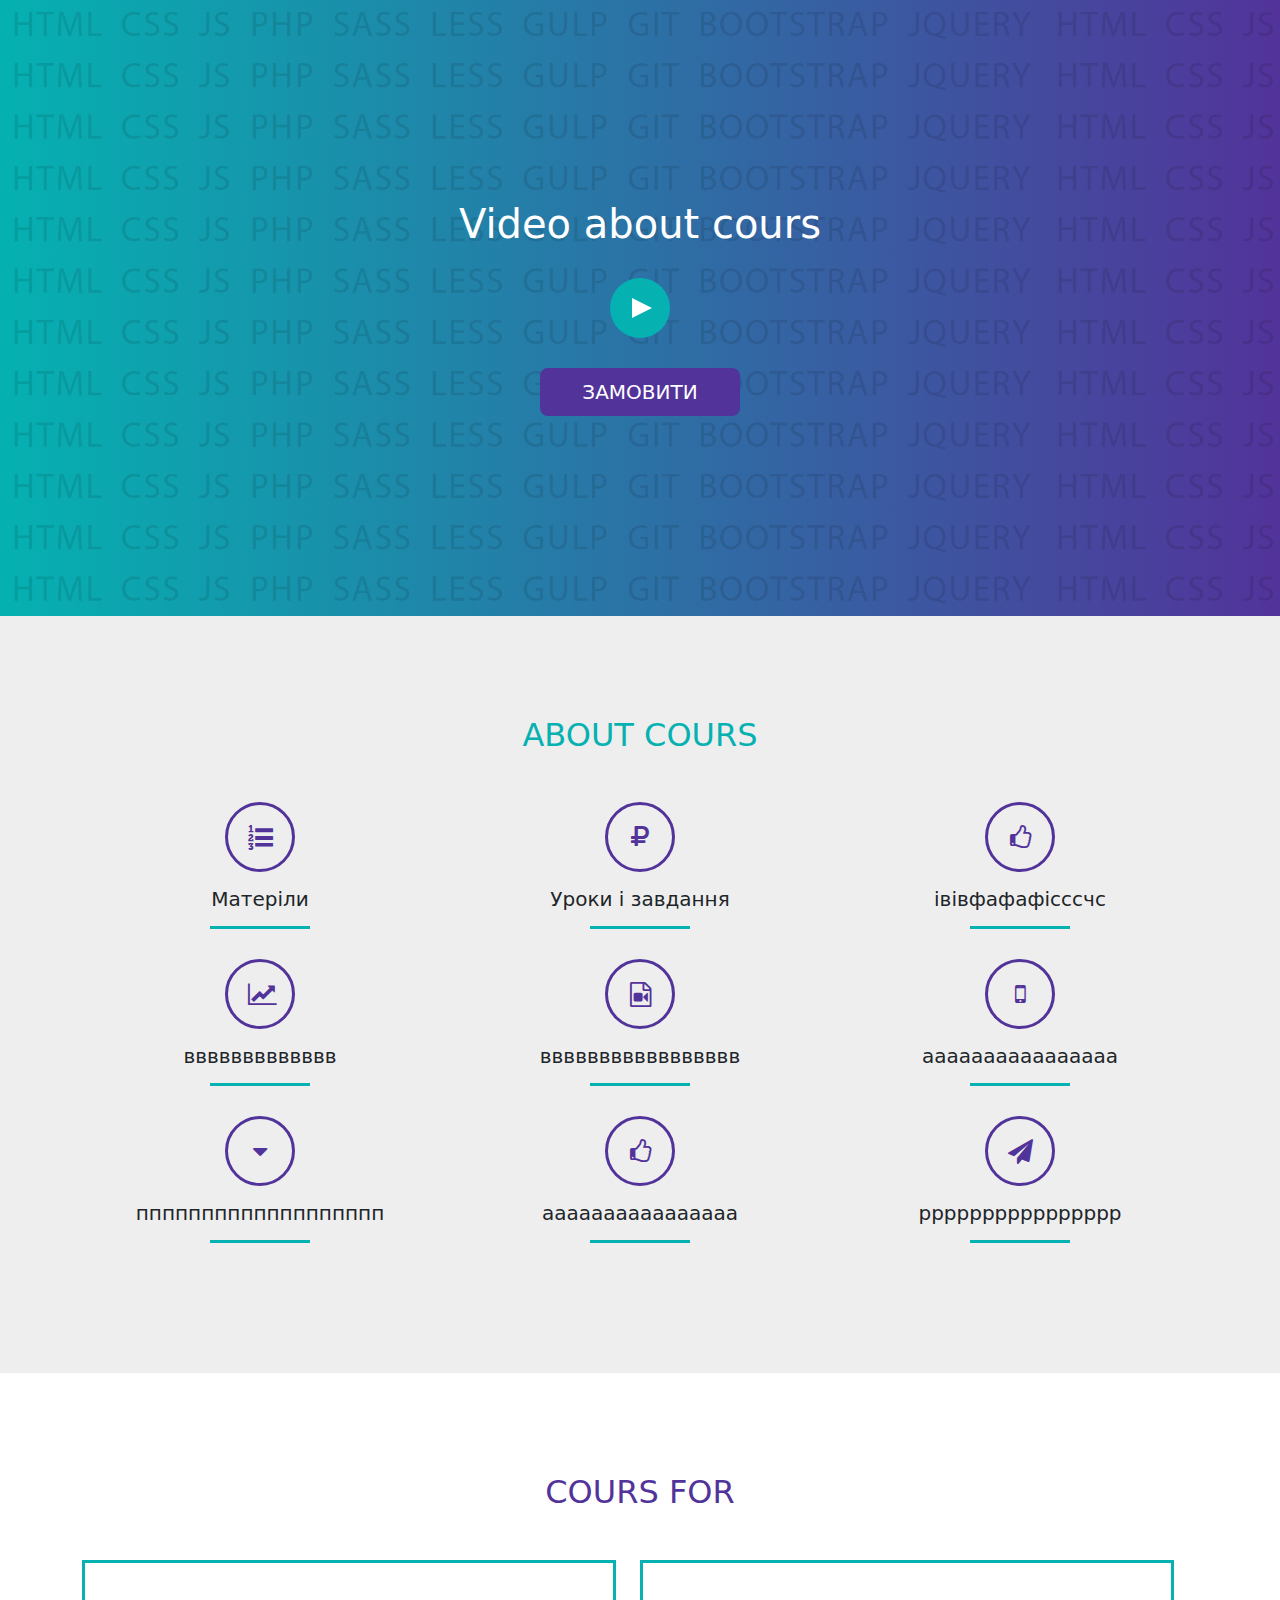
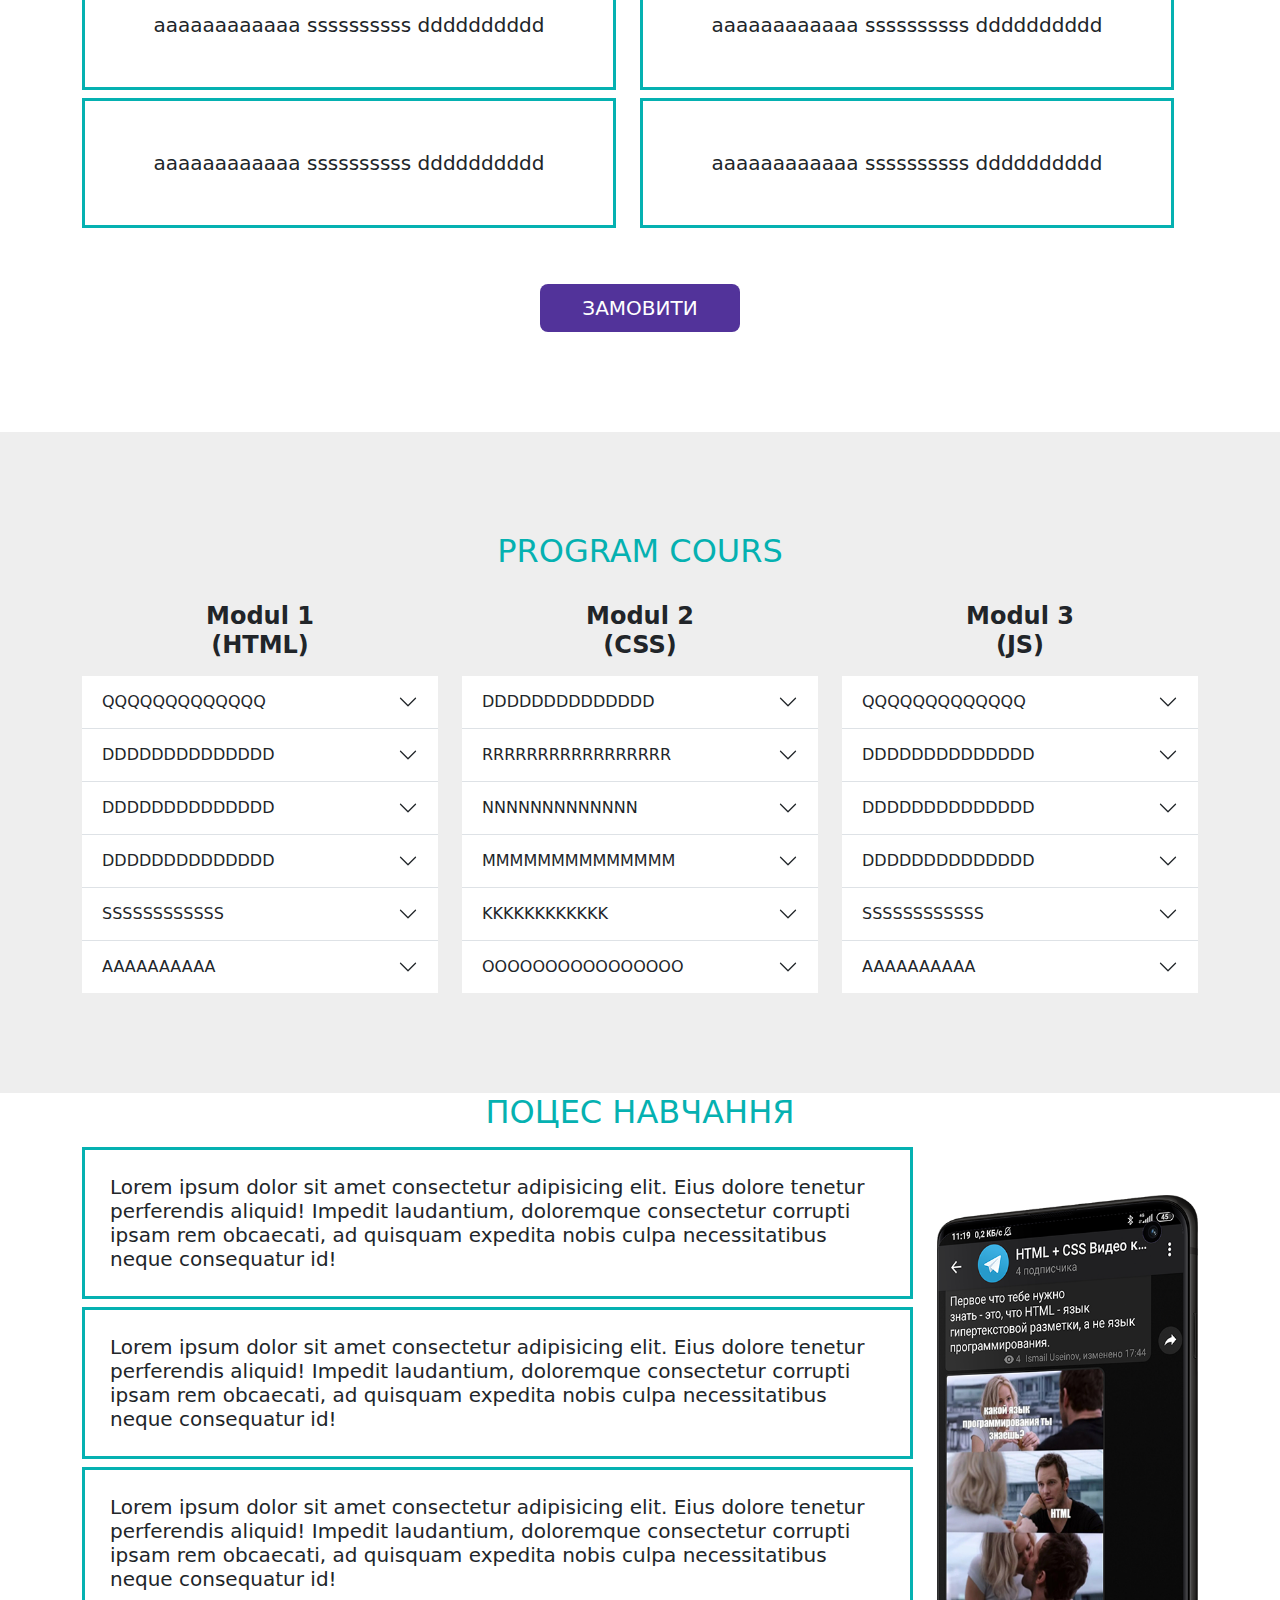
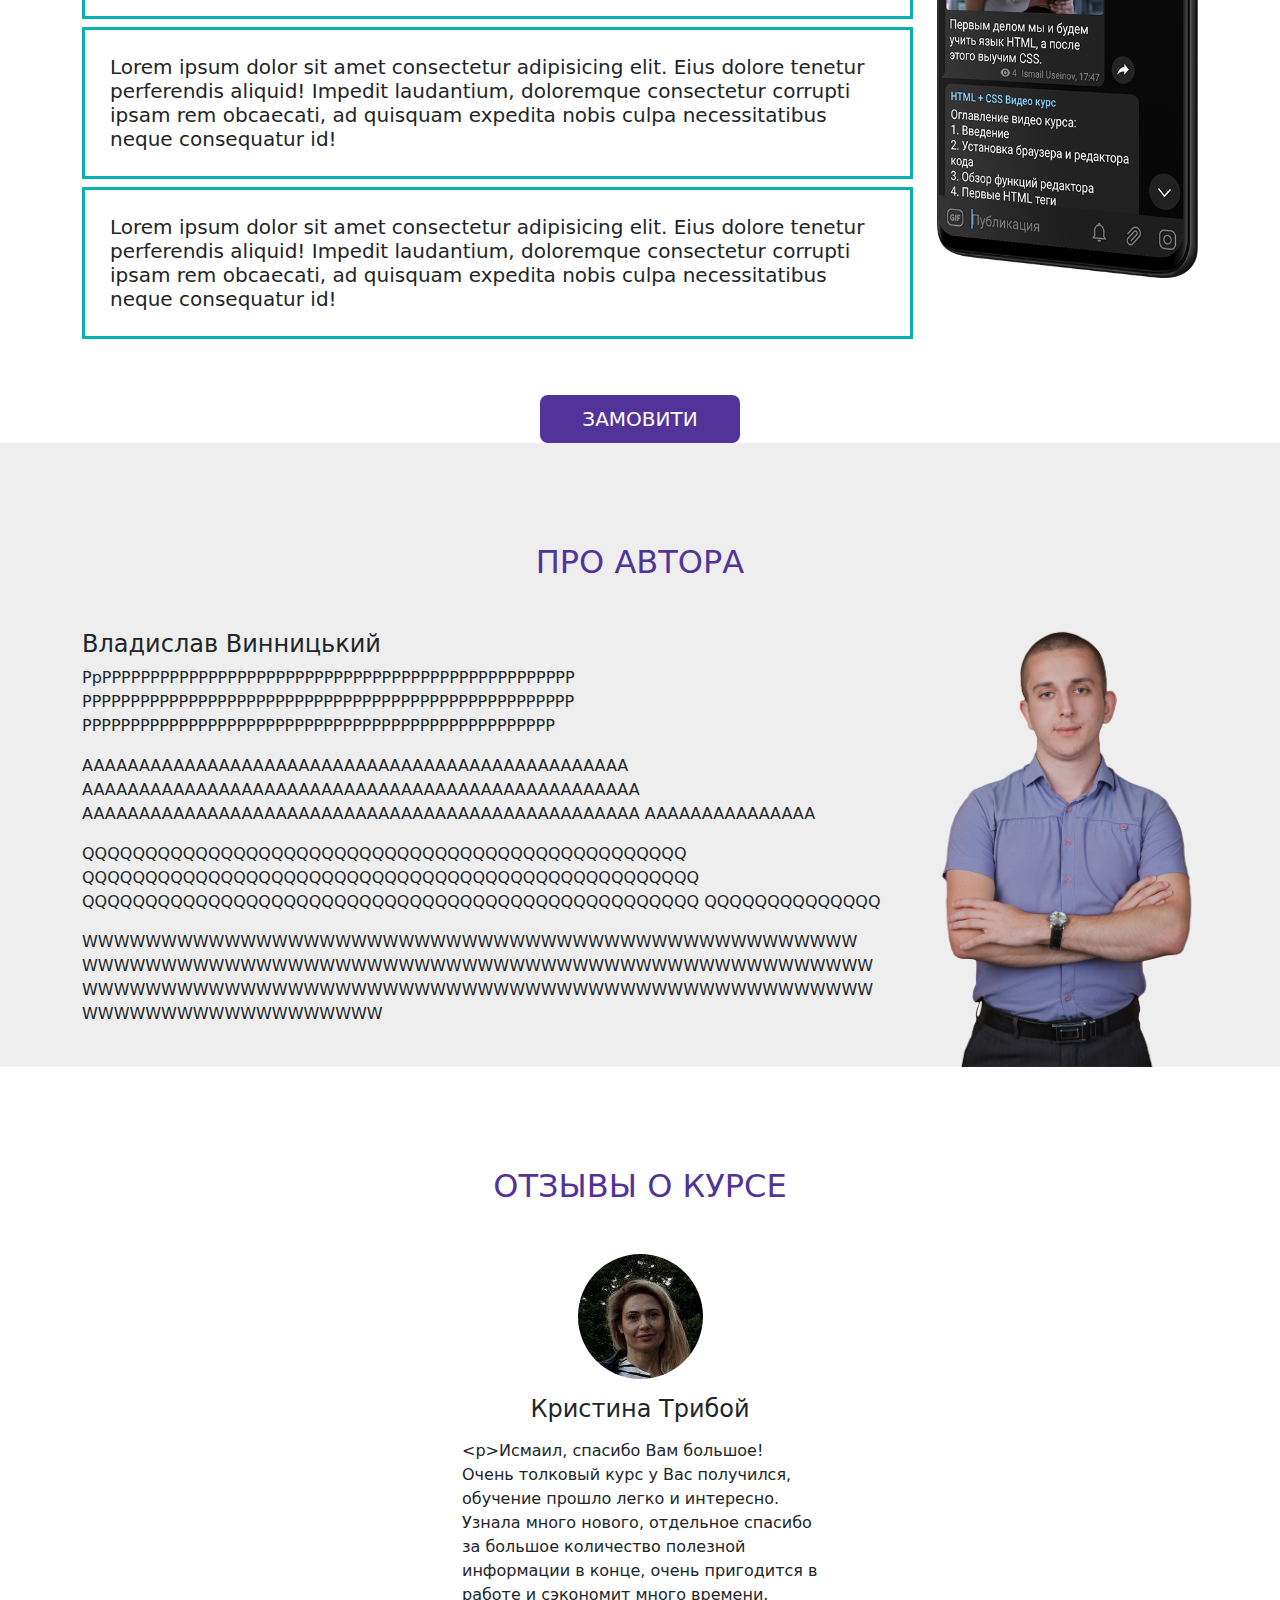
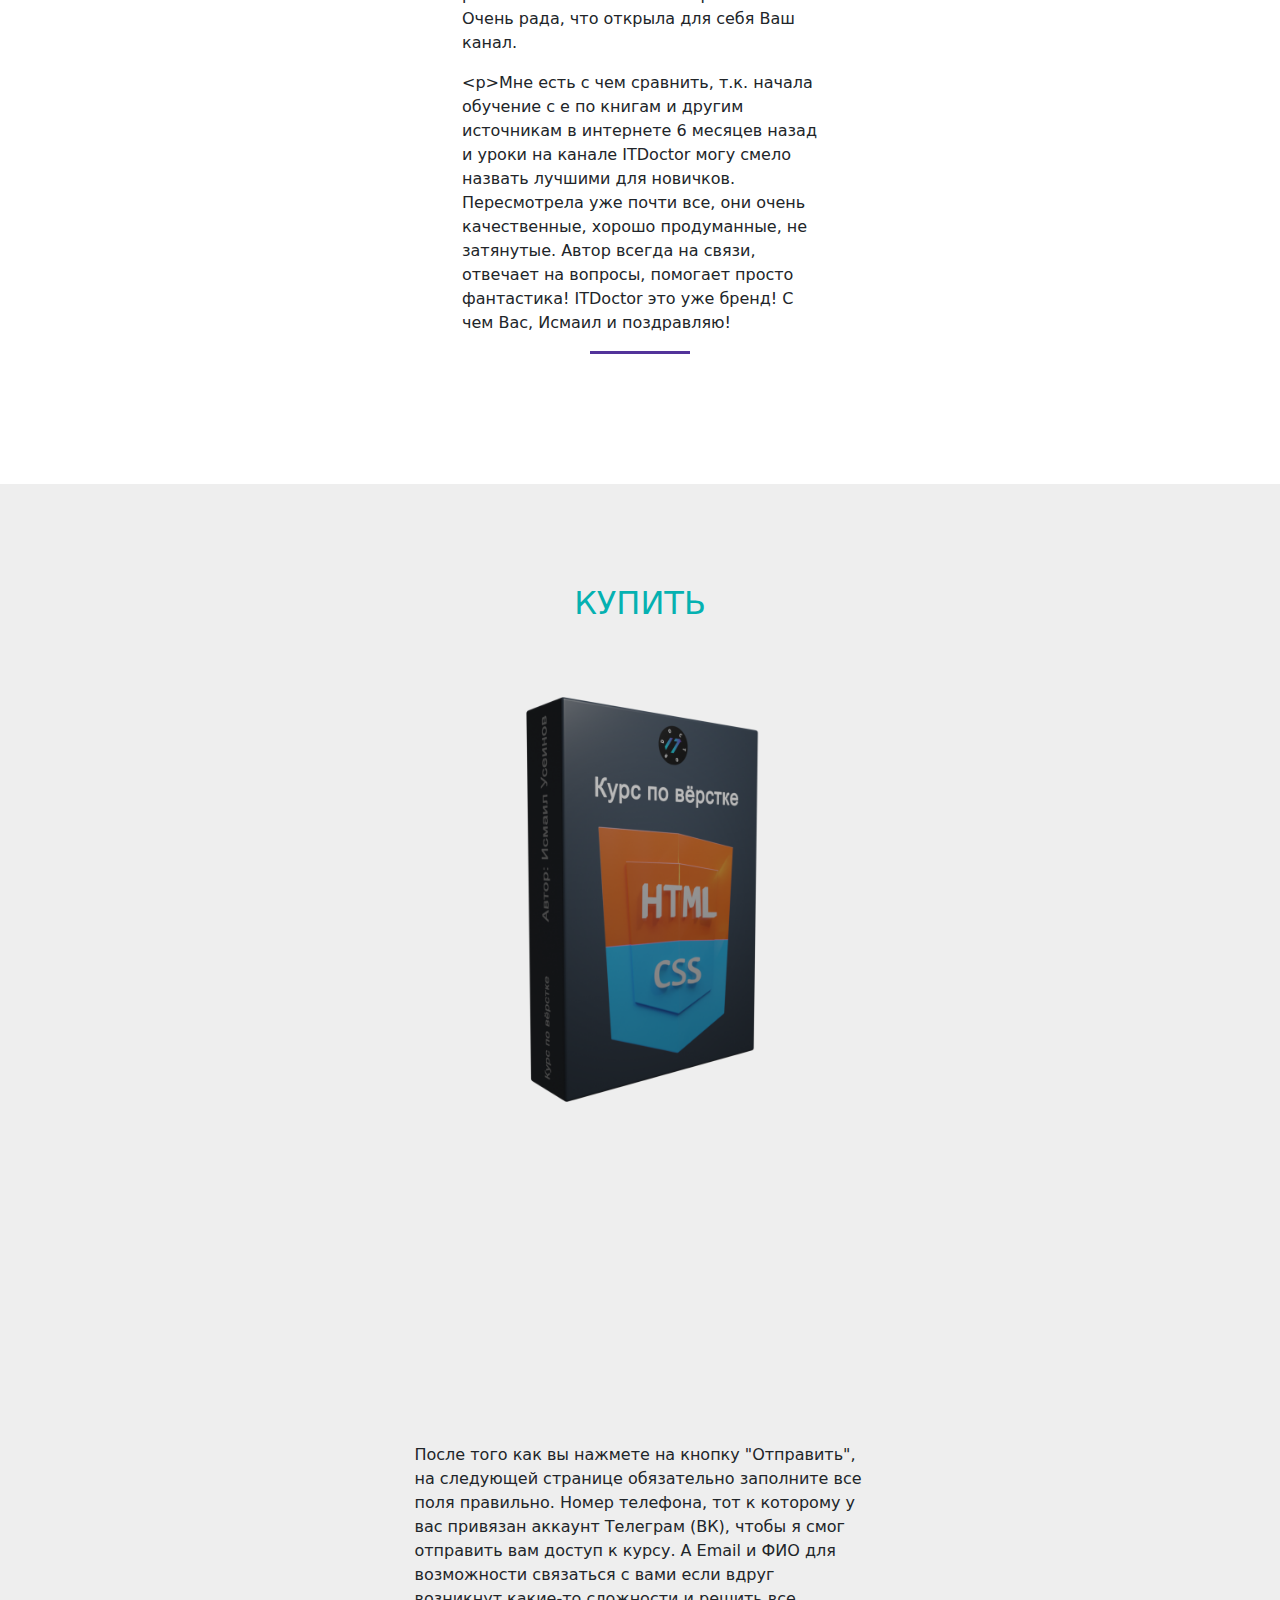
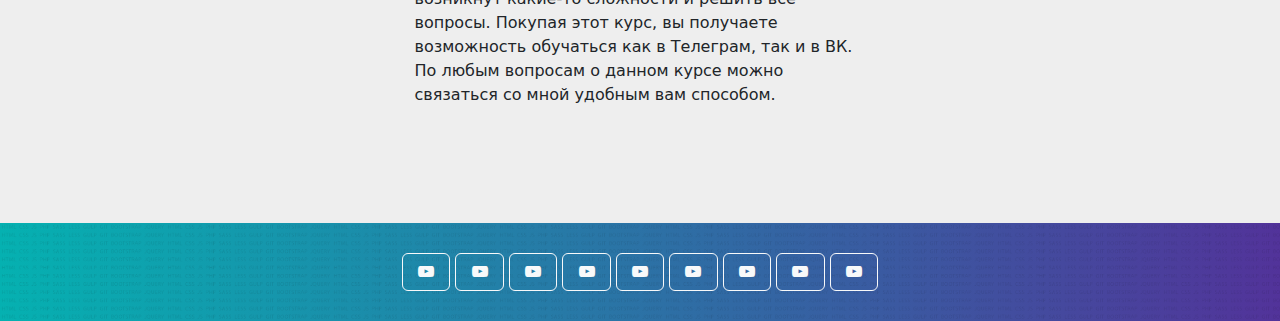
<file: index.html>
<!DOCTYPE html>
<html lang="en">
<head>
  <meta charset="UTF-8">
  <meta name="viewport" content="width=device-width, initial-scale=1.0">
  <link href="css/bootstrap.min.css"  rel="stylesheet">
  <link rel="shortcut icon" href="img/favicon.ico" type="image/x-icon">
  <link rel="stylesheet" href="css/fontello.css">
  <link rel="stylesheet" href="css/style.css">
  <title>Video</title>
</head>
<body>
     <header>
      <div class="container">
        <div class="row">
          <div class="col-12">
            <h1 class="text-center text-white">Video about cours</h1> 
            <div class="itd_play"  data-bs-toggle="modal" data-bs-target="#exampleModal">
              <div class="itd_triangle"></div>
            </div>
            <a href="#footer" class="btn btn-itd btn-lg text-uppercase">Замовити</a>
          </div>
        </div>
      </div>
     </header>

     <section class="about">
      <div class="container">
        <div class="row">
          <div class="col-12">
            <h2 class="text-center text-uppercase color1 mb-5"> About cours</h2>
          </div>
        </div>
        <div class="row">
          <div class="col-xl-4 col-md-6 col-sm-12"> 
            <div class="itd_circle"><i class="icon-list-numbered"></i></div>
            <h5 class="text-center">Матеріли </h5>
            <div class="line"></div>
          </div>
          <div class="col-xl-4 col-md-6 col-sm-12"> 
            <div class="itd_circle"><i class="icon-rouble"></i></div>
            <h5 class="text-center"> Уроки і завдання </h5>
            <div class="line"></div>
          </div>
          <div class="col-xl-4 col-md-6 col-sm-12"> 
            <div class="itd_circle"><i class="icon-thumbs-up"></i></div>
            <h5 class="text-center"> івівфафафісссчс </h5>
            <div class="line"></div>
          </div>
          <div class="col-xl-4 col-md-6 col-sm-12"> 
            <div class="itd_circle"><i class="icon-chart-line"></i></div>
            <h5 class="text-center"> ввввввввввввв </h5>
            <div class="line"></div>
          </div>
          <div class="col-xl-4 col-md-6 col-sm-12"> 
            <div class="itd_circle"><i class="icon-file-video"></i></div>
            <h5 class="text-center"> ввввввввввввввввв </h5>
            <div class="line"></div>
          </div>
          <div class="col-xl-4 col-md-6 col-sm-12"> 
            <div class="itd_circle"><i class="icon-mobile"></i></div>
            <h5 class="text-center"> аааааааааааааааа </h5>
            <div class="line"></div>
          </div>
          <div class="col-xl-4 col-md-6 col-sm-12"> 
            <div class="itd_circle"><i class="icon-down-dir"></i></div>
            <h5 class="text-center"> ппппппппппппппппппп </h5>
            <div class="line"></div>
          </div>
          <div class="col-xl-4 col-md-6 col-sm-12"> 
            <div class="itd_circle"><i class="icon-thumbs-up"> </i></div>
            <h5 class="text-center"> аааааааааааааааа</h5>
            <div class="line"></div>
          </div>
          <div class="col-xl-4 col-md-6 col-sm-12"> 
            <div class="itd_circle"><i class="icon-paper-plane"></i></div>
            <h5 class="text-center"> рррррррррррррррр </h5>
            <div class="line"></div>
          </div>
        </div>
      </div>
     </section>

     <section class="forwhom">
      <div class="container">
        <div class="row">
          <div class="col-12">
            <h2 class="text-center text-uppercase color2 mb-5">Cours for</h2>
          </div>
          <div class="row mb-5">
            <div class="col-md-6 col-sm-12">
              <h5 class="text-center"> aaaaaaaaaaaa ssssssssss dddddddddd</h5>
            </div>
            <div class="col-md-6 col-sm-12">
              <h5 class="text-center"> aaaaaaaaaaaa ssssssssss dddddddddd</h5>
            </div>
            <div class="col-md-6 col-sm-12">
              <h5 class="text-center"> aaaaaaaaaaaa ssssssssss dddddddddd</h5>
            </div>
            <div class="col-md-6 col-sm-12">
              <h5 class="text-center"> aaaaaaaaaaaa ssssssssss dddddddddd</h5>
            </div>
          </div>
        </div>
        <div class="row"> 
          <div class="col-12">
            <a href="#footer" class="btn btn-lg text-uppercase btn-itd"> Замовити </a>
          </div>
        </div>
      </div>
    </section>

  <section class="shedule">
    <div class="container">
      <div class="row">
        <div class="col-12">
          <h2 class="text-center text-uppercase color1 mb-3"> Program cours</h2>
        </div>
      </div>
      <div class="row">
        <div class="col-md-4 col-sm-12">
          <h4 class="text-center fw-bold mb-3 mt-3">Modul 1 <br>(HTML)</h4>
          <div class="accordion accordion-flush" id="accordionFlushExample">
            <div class="accordion-item">
              <h2 class="accordion-header" id="flush-headingOne">
                <button class="accordion-button collapsed" type="button" data-bs-toggle="collapse" data-bs-target="#flush-collapseOne" aria-expanded="false" aria-controls="flush-collapseOne">
                  QQQQQQQQQQQQQ
                </button>
              </h2>
              <div id="flush-collapseOne" class="accordion-collapse collapse" aria-labelledby="flush-headingOne" data-bs-parent="#accordionFlushExample">
                <div class="accordion-body">Placeholder content for this accordion, which is intended to demonstrate the <code>.accordion-flush</code> class. This is the first item's accordion body.</div>
              </div>
            </div>
            <div class="accordion-item">
              <h2 class="accordion-header" id="flush-headingOne">
                <button class="accordion-button collapsed" type="button" data-bs-toggle="collapse" data-bs-target="#flush-collapseOne3" aria-expanded="false" aria-controls="flush-collapseOne3">
                  DDDDDDDDDDDDDD
                </button>
              </h2>
              <div id="flush-collapseOne3" class="accordion-collapse collapse" aria-labelledby="flush-headingOne" data-bs-parent="#accordionFlushExample">
                <div class="accordion-body">Placeholder content for this accordion, which is intended to demonstrate the <code>.accordion-flush</code> class. This is the first item's accordion body.</div>
              </div>
            </div>
            <div class="accordion-item">
              <h2 class="accordion-header" id="flush-headingOne">
                <button class="accordion-button collapsed" type="button" data-bs-toggle="collapse" data-bs-target="#flush-collapseOne2" aria-expanded="false" aria-controls="flush-collapseOne2">
                  DDDDDDDDDDDDDD
                </button>
              </h2>
              <div id="flush-collapseOne2" class="accordion-collapse collapse" aria-labelledby="flush-headingOne" data-bs-parent="#accordionFlushExample">
                <div class="accordion-body">Placeholder content for this accordion, which is intended to demonstrate the <code>.accordion-flush</code> class. This is the first item's accordion body.</div>
              </div>
            </div>
            <div class="accordion-item">
              <h2 class="accordion-header" id="flush-headingOne">
                <button class="accordion-button collapsed" type="button" data-bs-toggle="collapse" data-bs-target="#flush-collapseOne10" aria-expanded="false" aria-controls="flush-collapseOne10">
                  DDDDDDDDDDDDDD
                </button>
              </h2>
              <div id="flush-collapseOne10" class="accordion-collapse collapse" aria-labelledby="flush-headingOne" data-bs-parent="#accordionFlushExample">
                <div class="accordion-body">Placeholder content for this accordion, which is intended to demonstrate the <code>.accordion-flush</code> class. This is the first item's accordion body.</div>
              </div>
            </div>
            
            <div class="accordion-item">
              <h2 class="accordion-header" id="flush-headingTwo">
                <button class="accordion-button collapsed" type="button" data-bs-toggle="collapse" data-bs-target="#flush-collapseTwo" aria-expanded="false" aria-controls="flush-collapseTwo">
                  SSSSSSSSSSSS
                </button>
              </h2>
              <div id="flush-collapseTwo" class="accordion-collapse collapse" aria-labelledby="flush-headingTwo" data-bs-parent="#accordionFlushExample">
                <div class="accordion-body">Placeholder content for this accordion, which is intended to demonstrate the <code>.accordion-flush</code> class. This is the second item's accordion body. Let's imagine this being filled with some actual content.</div>
              </div>
            </div>
            <div class="accordion-item">
              <h2 class="accordion-header" id="flush-headingThree">
                <button class="accordion-button collapsed" type="button" data-bs-toggle="collapse" data-bs-target="#flush-collapseThree" aria-expanded="false" aria-controls="flush-collapseThree">
                  AAAAAAAAAA
                </button>
              </h2>
              <div id="flush-collapseThree" class="accordion-collapse collapse" aria-labelledby="flush-headingThree" data-bs-parent="#accordionFlushExample">
                <div class="accordion-body">Placeholder content for this accordion, which is intended to demonstrate the <code>.accordion-flush</code> class. This is the third item's accordion body. Nothing more exciting happening here in terms of content, but just filling up the space to make it look, at least at first glance, a bit more representative of how this would look in a real-world application.</div>
              </div>
            </div>
          </div>
        </div>
        <div class="col-md-4 col-sm-12">
          <h4 class="text-center fw-bold mb-3 mt-3">Modul 2 <br>(CSS)</h4>
          <div class="accordion accordion-flush" id="accordionFlushExample1">
            <div class="accordion-item">
              <h2 class="accordion-header" id="flush-headingOne">
                <button class="accordion-button collapsed" type="button" data-bs-toggle="collapse" data-bs-target="#flush-collapseFourth" aria-expanded="false" aria-controls="flush-collapseOne">
                  DDDDDDDDDDDDDD
                </button>
              </h2>
              <div id="flush-collapseFourth" class="accordion-collapse collapse" aria-labelledby="flush-headingOne" data-bs-parent="#accordionFlushExample1">
                <div class="accordion-body">Placeholder content for this accordion, which is intended to demonstrate the <code>.accordion-flush</code> class. This is the first item's accordion body.</div>
              </div>
            </div>
            <div class="accordion-item">
              <h2 class="accordion-header" id="flush-headingOne">
                <button class="accordion-button collapsed" type="button" data-bs-toggle="collapse" data-bs-target="#flush-collapseFiveth" aria-expanded="false" aria-controls="flush-collapseOne">
                  RRRRRRRRRRRRRRRRR
                </button>
              </h2>
              <div id="flush-collapseFiveth" class="accordion-collapse collapse" aria-labelledby="flush-headingOne" data-bs-parent="#accordionFlushExample1">
                <div class="accordion-body">Placeholder content for this accordion, which is intended to demonstrate the <code>.accordion-flush</code> class. This is the first item's accordion body.</div>
              </div>
            </div>
            <div class="accordion-item">
              <h2 class="accordion-header" id="flush-headingOne">
                <button class="accordion-button collapsed" type="button" data-bs-toggle="collapse" data-bs-target="#flush-collapseSixth" aria-expanded="false" aria-controls="flush-collapseSixth">
                  NNNNNNNNNNNNN
                </button>
              </h2>
              <div id="flush-collapseSixth" class="accordion-collapse collapse" aria-labelledby="flush-headingOne" data-bs-parent="#accordionFlushExample1">
                <div class="accordion-body">Placeholder content for this accordion, which is intended to demonstrate the <code>.accordion-flush</code> class. This is the first item's accordion body.</div>
              </div>
            </div>
            <div class="accordion-item">
              <h2 class="accordion-header" id="flush-headingOne">
                <button class="accordion-button collapsed" type="button" data-bs-toggle="collapse" data-bs-target="#flush-collapseSeventh" aria-expanded="false" aria-controls="flush-collapseSeventh">
                  MMMMMMMMMMMMMM
                </button>
              </h2>
              <div id="flush-collapseSeventh" class="accordion-collapse collapse" aria-labelledby="flush-headingOne" data-bs-parent="#accordionFlushExample1">
                <div class="accordion-body">Placeholder content for this accordion, which is intended to demonstrate the <code>.accordion-flush</code> class. This is the first item's accordion body.</div>
              </div>
            </div>
            <div class="accordion-item">
              <h2 class="accordion-header" id="flush-headingOne">
                <button class="accordion-button collapsed" type="button" data-bs-toggle="collapse" data-bs-target="#flush-collapseEight" aria-expanded="false" aria-controls="flush-collapseOne">
                  KKKKKKKKKKKK
                </button>
              </h2>
              <div id="flush-collapseEight" class="accordion-collapse collapse" aria-labelledby="flush-headingOne" data-bs-parent="#accordionFlushExample1">
                <div class="accordion-body">Placeholder content for this accordion, which is intended to demonstrate the <code>.accordion-flush</code> class. This is the first item's accordion body.</div>
              </div>
            </div>
            <div class="accordion-item">
              <h2 class="accordion-header" id="flush-headingOne">
                <button class="accordion-button collapsed" type="button" data-bs-toggle="collapse" data-bs-target="#flush-collapseNineth" aria-expanded="false" aria-controls="flush-collapseOne">
                  OOOOOOOOOOOOOOOO
                </button>
              </h2>
              <div id="flush-collapseNineth" class="accordion-collapse collapse" aria-labelledby="flush-headingOne" data-bs-parent="#accordionFlushExample1">
                <div class="accordion-body">Placeholder content for this accordion, which is intended to demonstrate the <code>.accordion-flush</code> class. This is the first item's accordion body.</div>
              </div>
            </div>
          </div>
      </div>
      <div class="col-md-4 col-sm-12">
        <h4 class="text-center fw-bold mb-3 mt-3">Modul 3 <br>(JS)</h4>
        <div class="accordion accordion-flush" id="accordionFlushExample2">
          <div class="accordion-item">
            <h2 class="accordion-header" id="flush-headingOne">
              <button class="accordion-button collapsed" type="button" data-bs-toggle="collapse" data-bs-target="#flush-collapseOne111" aria-expanded="false" aria-controls="flush-collapseOne111">
                QQQQQQQQQQQQQ
              </button>
            </h2>
            <div id="flush-collapseOne111" class="accordion-collapse collapse" aria-labelledby="flush-headingOne" data-bs-parent="#accordionFlushExample2">
              <div class="accordion-body">Placeholder content for this accordion, which is intended to demonstrate the <code>.accordion-flush</code> class. This is the first item's accordion body.</div>
            </div>
          </div>
          <div class="accordion-item">
            <h2 class="accordion-header" id="flush-headingOne">
              <button class="accordion-button collapsed" type="button" data-bs-toggle="collapse" data-bs-target="#flush-collapseOne311" aria-expanded="false" aria-controls="flush-collapseOne311">
                DDDDDDDDDDDDDD
              </button>
            </h2>
            <div id="flush-collapseOne311" class="accordion-collapse collapse" aria-labelledby="flush-headingOne" data-bs-parent="#accordionFlushExample2">
              <div class="accordion-body">Placeholder content for this accordion, which is intended to demonstrate the <code>.accordion-flush</code> class. This is the first item's accordion body.</div>
            </div>
          </div>
          <div class="accordion-item">
            <h2 class="accordion-header" id="flush-headingOne">
              <button class="accordion-button collapsed" type="button" data-bs-toggle="collapse" data-bs-target="#flush-collapseOne211" aria-expanded="false" aria-controls="flush-collapseOne211">
                DDDDDDDDDDDDDD
              </button>
            </h2>
            <div id="flush-collapseOne211" class="accordion-collapse collapse" aria-labelledby="flush-headingOne" data-bs-parent="#accordionFlushExample2">
              <div class="accordion-body">Placeholder content for this accordion, which is intended to demonstrate the <code>.accordion-flush</code> class. This is the first item's accordion body.</div>
            </div>
          </div>
          <div class="accordion-item">
            <h2 class="accordion-header" id="flush-headingOne">
              <button class="accordion-button collapsed" type="button" data-bs-toggle="collapse" data-bs-target="#flush-collapseOne110" aria-expanded="false" aria-controls="flush-collapseOne110">
                DDDDDDDDDDDDDD
              </button>
            </h2>
            <div id="flush-collapseOne110" class="accordion-collapse collapse" aria-labelledby="flush-headingOne" data-bs-parent="#accordionFlushExample2">
              <div class="accordion-body">Placeholder content for this accordion, which is intended to demonstrate the <code>.accordion-flush</code> class. This is the first item's accordion body.</div>
            </div>
          </div>
          
          <div class="accordion-item">
            <h2 class="accordion-header" id="flush-headingTwo">
              <button class="accordion-button collapsed" type="button" data-bs-toggle="collapse" data-bs-target="#flush-collapseTwo11" aria-expanded="false" aria-controls="flush-collapseTwo11">
                SSSSSSSSSSSS
              </button>
            </h2>
            <div id="flush-collapseTwo11" class="accordion-collapse collapse" aria-labelledby="flush-headingTwo" data-bs-parent="#accordionFlushExample2">
              <div class="accordion-body">Placeholder content for this accordion, which is intended to demonstrate the <code>.accordion-flush</code> class. This is the second item's accordion body. Let's imagine this being filled with some actual content.</div>
            </div>
          </div>
          <div class="accordion-item">
            <h2 class="accordion-header" id="flush-headingThree">
              <button class="accordion-button collapsed" type="button" data-bs-toggle="collapse" data-bs-target="#flush-collapseThree11" aria-expanded="false" aria-controls="flush-collapseThree11">
                AAAAAAAAAA
              </button>
            </h2>
            <div id="flush-collapseThree11" class="accordion-collapse collapse" aria-labelledby="flush-headingThree" data-bs-parent="#accordionFlushExample2">
              <div class="accordion-body">Placeholder content for this accordion, which is intended to demonstrate the <code>.accordion-flush</code> class. This is the third item's accordion body. Nothing more exciting happening here in terms of content, but just filling up the space to make it look, at least at first glance, a bit more representative of how this would look in a real-world application.</div>
            </div>
          </div>
        </div>
      </div>
    </div>
  </section>



  <selection class="learning">
    <div class="container">
      <div class="row">
        <div class="col-12">
          <h2 class="text-center text-uppercase color1 mb-3"> Поцес навчання</h2>
        </div>
      </div>
      <div class="row aling-items-center mb-5">
        <div class="col-lg-9 col-sm-12">
          <h5> Lorem ipsum dolor sit amet consectetur adipisicing elit. Eius dolore tenetur perferendis aliquid! Impedit laudantium, doloremque consectetur corrupti ipsam rem obcaecati, ad quisquam expedita nobis culpa necessitatibus neque consequatur id!</h5>
          <h5>Lorem ipsum dolor sit amet consectetur adipisicing elit. Eius dolore tenetur perferendis aliquid! Impedit laudantium, doloremque consectetur corrupti ipsam rem obcaecati, ad quisquam expedita nobis culpa necessitatibus neque consequatur id!</h5>
          <h5>Lorem ipsum dolor sit amet consectetur adipisicing elit. Eius dolore tenetur perferendis aliquid! Impedit laudantium, doloremque consectetur corrupti ipsam rem obcaecati, ad quisquam expedita nobis culpa necessitatibus neque consequatur id!</h5>
          <h5>Lorem ipsum dolor sit amet consectetur adipisicing elit. Eius dolore tenetur perferendis aliquid! Impedit laudantium, doloremque consectetur corrupti ipsam rem obcaecati, ad quisquam expedita nobis culpa necessitatibus neque consequatur id!</h5>
          <h5>Lorem ipsum dolor sit amet consectetur adipisicing elit. Eius dolore tenetur perferendis aliquid! Impedit laudantium, doloremque consectetur corrupti ipsam rem obcaecati, ad quisquam expedita nobis culpa necessitatibus neque consequatur id!</h5>
        </div>
        <div class="col-lg-3 col-sm-12 mb-sm-5 mt-sm-5 text-center">
          <img src="img/mockup.png" alt="процес навчання" class="img-fluid">
        </div>
      </div>
      <div class="row">
        <div class="col-12">
          <a href="#footer" class="btn btn-itd btn-lg text-uppercase">Замовити</a>
        </div>
      </div>
    </div>
  </selection>

    <section class="author">
      <div class="container">
        <div class="row">
          <div class="col-12">
            <h2 class="text-center text-uppercase color2 mb-5">ПРО АВТОРА</h2>
          </div>
        </div>
        <div class="row">
          <div class="col-xl-9 col-lg-12">
            <h4> Владислав Винницький </h4>
            <p>PpPPPPPPPPPPPPPPPPPPPPPPPPPPPPPPPPPPPPPPPPPPPPPPPPP
              PPPPPPPPPPPPPPPPPPPPPPPPPPPPPPPPPPPPPPPPPPPPPPPPPPP
              PPPPPPPPPPPPPPPPPPPPPPPPPPPPPPPPPPPPPPPPPPPPPPPPP</p>
            <p>AAAAAAAAAAAAAAAAAAAAAAAAAAAAAAAAAAAAAAAAAAAAAAAA
              AAAAAAAAAAAAAAAAAAAAAAAAAAAAAAAAAAAAAAAAAAAAAAAAA
              AAAAAAAAAAAAAAAAAAAAAAAAAAAAAAAAAAAAAAAAAAAAAAAAA
              AAAAAAAAAAAAAAA</p>
            <p>QQQQQQQQQQQQQQQQQQQQQQQQQQQQQQQQQQQQQQQQQQQQQQQQ
              QQQQQQQQQQQQQQQQQQQQQQQQQQQQQQQQQQQQQQQQQQQQQQQQQ
              QQQQQQQQQQQQQQQQQQQQQQQQQQQQQQQQQQQQQQQQQQQQQQQQQ
              QQQQQQQQQQQQQQ</p>
            <p>WWWWWWWWWWWWWWWWWWWWWWWWWWWWWWWWWWWWWWWWWWWWWWWWW
              WWWWWWWWWWWWWWWWWWWWWWWWWWWWWWWWWWWWWWWWWWWWWWWWWW
              WWWWWWWWWWWWWWWWWWWWWWWWWWWWWWWWWWWWWWWWWWWWWWWWWW
              WWWWWWWWWWWWWWWWWWW</p>
          </div>
          <div class="col-xl-3 col-lg-12 text-center">
            <img src="img/author.png" alt="Винницький Владислав" class="img-fluid itd_img" >
          </div>
        </div>
      </div>
    </section>

    <!-- Отзывы о курсе -->

<section class="reviews">

  <div class="container">
  
  <div class="row">
  
  <div class="col-12">
  
  <h2 class="text-center text-uppercase color2 mb-5">Отзывы о курсe</h2>
  
  </div>
  
  </div>
  
  <div class="row justify-content-center">
  
  <div class="col-lg-4 col-md-6 col-sm-12">
  
  <img src="img/people.jpg" class="rounded mx-auto d-block" alt="фото">
  
  <h4 class="text-center mb-3 mt-3">Кристина Трибой</h4>
  
  <р>Исмаил, спасибо Вам большое! Очень толковый курс у Вас получился, обучение прошло легко и интересно. Узнала много нового, отдельное спасибо за большое количество полезной информации в конце, очень пригодится в работе и сэкономит много
  
  времени. Очень рада, что открыла для себя Ваш канал.</p>
  
  <р>Мне есть с чем сравнить, т.к. начала обучение с е по книгам и другим источникам в интернете 6 месяцев назад и уроки на канале ITDoctor могу смело назвать лучшими для новичков. Пересмотрела уже почти все, они очень качественные, хорошо продуманные, не затянутые. Автор всегда на связи, отвечает на вопросы, помогает просто фантастика! ITDoctor это уже бренд! С чем Вас, Исмаил и поздравляю! </p>
  

  
  <div class="line bg2"></div>
  
  </div>
  
  </div>
  
  </div>
  
  </section>

  <section class="buy">

<div class="container">

<div class="row">

<div class="col-12">

<h2 class="text-center text-uppercase color1 mb-5">Купить</h2>

</div>

</div>

<div class="row align-items-center justify-content-center">

<div class="col-lg-5 col-sm-12">

<img src="img/preview.png" alt="html-css" class="img-fluid mx-auto d-block">
<iframe src="https://yoomoney.ru/quickpay/shop-widget?writer=seller&

targets=%D0%9E%D0%BF%D0%BB%D0%B0%D1%82%D0%B0%20%D0%BA%D1%83%D1%80%D1%81%D0%B0&targets-hint=&default-sum=800&

button-text=12&payment-type-choice=on&fio=on&phone=on&comment=on&mail=on&

hint=%D0%92%D0%B2%D0%B5%D0%B4%D0%B8%D1%82%D0%B5%20%D0%B2%D0%B0%D1%88%D0%B8%20%D0%BF%D0%BE%D0%B6%D0%B5%D0%BB%D0%B0%D0%BD%D

0%B8%D1%8F&successURL=https%3A%2F%2Fmorphismail.github.io%2Fvideo_course_basic%2F&quickpay=shop&

account=4100110583044988" width="100%" height="314" frameborder="0" allowtransparency="true" scrolling="no"></iframe>

<p>После того как вы нажмете на кнопку "Отправить", на следующей странице обязательно заполните все поля правильно.

Номер телефона, тот к которому у вас привязан аккаунт Телеграм (ВК), чтобы я смог отправить вам доступ к курсу. А Email и ФИО для возможности связаться с вами если вдруг возникнут какие-то сложности и решить все вопросы. Покупая этот курс,

вы получаете возможность обучаться как в Телеграм, так и в ВК. По любым вопросам о данном курсе можно связаться со мной

удобным вам способом.</p>

</div>

</div>

</div>

</section>

    <footer id="footer">
    <div class="container">
      <div class="row">
        <div class="col-12 text-center">
          <a href=""  target="_blank" class="btn btn-outline-light"> <i class="icon-youtube-play"></i> </a>
          <a href=""  target="_blank" class="btn btn-outline-light"> <i class="icon-youtube-play"></i> </a>
          <a href=""  target="_blank" class="btn btn-outline-light"> <i class="icon-youtube-play"></i> </a>
          <a href=""  target="_blank" class="btn btn-outline-light"> <i class="icon-youtube-play"></i> </a>
          <a href=""  target="_blank" class="btn btn-outline-light"> <i class="icon-youtube-play"></i> </a>
          <a href=""  target="_blank" class="btn btn-outline-light"> <i class="icon-youtube-play"></i> </a>
          <a href=""  target="_blank" class="btn btn-outline-light"> <i class="icon-youtube-play"></i> </a>
          <a href=""  target="_blank" class="btn btn-outline-light"> <i class="icon-youtube-play"></i> </a>
          <a href=""  target="_blank" class="btn btn-outline-light"> <i class="icon-youtube-play"></i> </a>
        </div>
      </div>
    </div>
    </footer>

    <div class="modal fade" id="exampleModal" tabindex="-1" aria-labelledby="exampleModalLabel" aria-hidden="true">
      <div class="modal-dialog">
        <div class="modal-content">
          <div class="modal-header">
            <h5 class="modal-title" id="exampleModalLabel">Video cours</h5>
            <button type="button" class="btn-close" data-bs-dismiss="modal" aria-label="Close"></button>
          </div>
          <div class="modal-body">
            <style>.embed-container { position: relative; padding-bottom: 56.25%; height: 0; overflow: hidden; max-width: 100%; } .embed-container iframe, .embed-container object, .embed-container embed { position: absolute; top: 0; left: 0; width: 100%; height: 100%; }</style><div class='embed-container'><iframe src='https://www.youtube.com/embed/undefined' frameborder='0' allowfullscreen></iframe></div>
          </div>
        </div>
      </div>
    </div>
  <script src="js/bootstrap.bundle.min.js"> </script>
</body>
</html>
</file>
<file: css/fontello.css>
@font-face {
  font-family: 'fontello';
  src: url('../font/fontello.eot?42172333');
  src: url('../font/fontello.eot?42172333#iefix') format('embedded-opentype'),
       url('../font/fontello.woff2?42172333') format('woff2'),
       url('../font/fontello.woff?42172333') format('woff'),
       url('../font/fontello.ttf?42172333') format('truetype'),
       url('../font/fontello.svg?42172333#fontello') format('svg');
  font-weight: normal;
  font-style: normal;
}
/* Chrome hack: SVG is rendered more smooth in Windozze. 100% magic, uncomment if you need it. */
/* Note, that will break hinting! In other OS-es font will be not as sharp as it could be */
/*
@media screen and (-webkit-min-device-pixel-ratio:0) {
  @font-face {
    font-family: 'fontello';
    src: url('../font/fontello.svg?42172333#fontello') format('svg');
  }
}
*/
 
 [class^="icon-"]:before, [class*=" icon-"]:before {
  font-family: "fontello";
  font-style: normal;
  font-weight: normal;
  speak: never;
 
  display: inline-block;
  text-decoration: inherit;
  width: 1em;
  margin-right: .2em;
  text-align: center;
  /* opacity: .8; */
 
  /* For safety - reset parent styles, that can break glyph codes*/
  font-variant: normal;
  text-transform: none;
 
  /* fix buttons height, for twitter bootstrap */
  line-height: 1em;
 
  /* Animation center compensation - margins should be symmetric */
  /* remove if not needed */
  margin-left: .2em;
 
  /* you can be more comfortable with increased icons size */
  /* font-size: 120%; */
 
  /* Font smoothing. That was taken from TWBS */
  -webkit-font-smoothing: antialiased;
  -moz-osx-font-smoothing: grayscale;
 
  /* Uncomment for 3D effect */
  /* text-shadow: 1px 1px 1px rgba(127, 127, 127, 0.3); */
}
 
.icon-phone:before { content: '\e800'; } /* '' */
.icon-location:before { content: '\e801'; } /* '' */
.icon-heart:before { content: '\e802'; } /* '' */
.icon-upload-cloud-outline:before { content: '\e803'; } /* '' */
.icon-chart-bar:before { content: '\e804'; } /* '' */
.icon-help:before { content: '\e805'; } /* '' */
.icon-thumbs-up:before { content: '\e806'; } /* '' */
.icon-group:before { content: '\e807'; } /* '' */
.icon-down-open:before { content: '\e808'; } /* '' */
.icon-left-open:before { content: '\e809'; } /* '' */
.icon-right-open:before { content: '\e80a'; } /* '' */
.icon-up-open:before { content: '\e80b'; } /* '' */
.icon-down-dir:before { content: '\e80c'; } /* '' */
.icon-up-dir:before { content: '\e80d'; } /* '' */
.icon-left-dir:before { content: '\e80e'; } /* '' */
.icon-right-dir:before { content: '\e80f'; } /* '' */
.icon-twitter:before { content: '\f099'; } /* '' */
.icon-facebook:before { content: '\f09a'; } /* '' */
.icon-github-circled:before { content: '\f09b'; } /* '' */
.icon-list-numbered:before { content: '\f0cb'; } /* '' */
.icon-mail-alt:before { content: '\f0e0'; } /* '' */
.icon-mobile:before { content: '\f10b'; } /* '' */
.icon-code:before { content: '\f121'; } /* '' */
.icon-rouble:before { content: '\f158'; } /* '' */
.icon-youtube-play:before { content: '\f16a'; } /* '' */
.icon-instagram:before { content: '\f16d'; } /* '' */
.icon-vkontakte:before { content: '\f189'; } /* '' */
.icon-file-video:before { content: '\f1c8'; } /* '' */
.icon-paper-plane:before { content: '\f1d8'; } /* '' */
.icon-chart-line:before { content: '\f201'; } /* '' */
</file>
<file: css/style.css>
:root{
    --color1: #05b1b1;
    --color2: #52339a;
}
section {
    padding: 100px 0;
}
header{
    padding: 200px 0;;
}
header, footer {    
    background: url(../img/pattern.png), var(--color1);
    background: url(../img/pattern.png), -moz-linear-gradient(left, var(--color1) 0%, var(--color2) 100%);
    background: url(../img/pattern.png), -webkit-linear-gradient(left,  var(--color1) 0%, var(--color2) 100%);
    background: url(../img/pattern.png), linear-gradient(to right,  var(--color1) 0%,var(--color2) 100%);
    filter: url(../img/pattern.png), progid:DXImageTransform.Microsoft.gradient( startColorstr=var(--color1), endColorstr=var(--color2),GradientType=1 );
    background-size: contain;
}
.itd_play{
    background-color: var(--color1);
    width: 60px;
    height: 60px;
    border-radius: 50%;
    display: flex;
    justify-content: center;
    align-items: center;
    cursor: pointer;
    margin: 30px auto;
    transition: all 0.2s ease;
}
.itd_play:hover{
    background-color: var(--color2);
} 
.itd_triangle{
    margin-right: -3px;
    width: 0;
    height: 0;
    border-style: solid;
    border-width: 10px 0 10px 20px;
    border-color: transparent transparent transparent var(--bs-white);
}
.btn-itd{
    display: block;
    max-width: 200px;
    margin: 0 auto;
    padding: 8px 30px;
    color: var(--bs-white);
    background-color: var(--color2); 
}
.btn-itd:hover{
    color: var(--bs-white);
    background-color: var(--color1);
}
/* курс */
.about, .shedule, .author, .buy  {
    background-color: #eee;
}
.learning h5 {
    padding: 25px;
    border: 3px solid var(--color1);
}
.about i{   
    font-size: 25px;
    color: var(--color2);
}
.itd_circle{
    margin: 0 auto 15px;
    width: 70px;
    height: 70px;
    border: 3px solid var(--color2);
    border-radius: 50%;
    display: flex;
    justify-content: center;
    align-items: center;
}
.line{
    width: 100px;
    height: 3px;
    background-color: var(--color1) ;
    margin: 15px auto 30px;

}
/* for cours */
.forwhom h5{
    padding: 50px;
    border: 3px solid var(--color1);
}
/* autor */
.author {
    padding-bottom: 0;
}
.itd_img {
    max-width: 260px;
}
/* відгуик */
.rounded{
    border-radius: 50% ! important ;
    border-color: 3px solid var(--color1);
}
/* підвал */
footer{
    padding: 30px 0;
}
/* color */
.color1{
    color: var(--color1);
}
.color2{
    color: var(--color2);
}
.bg1{
    background-color: var(--color1);
}
.bg2{
    background-color: var(--color2);
}
</file>
